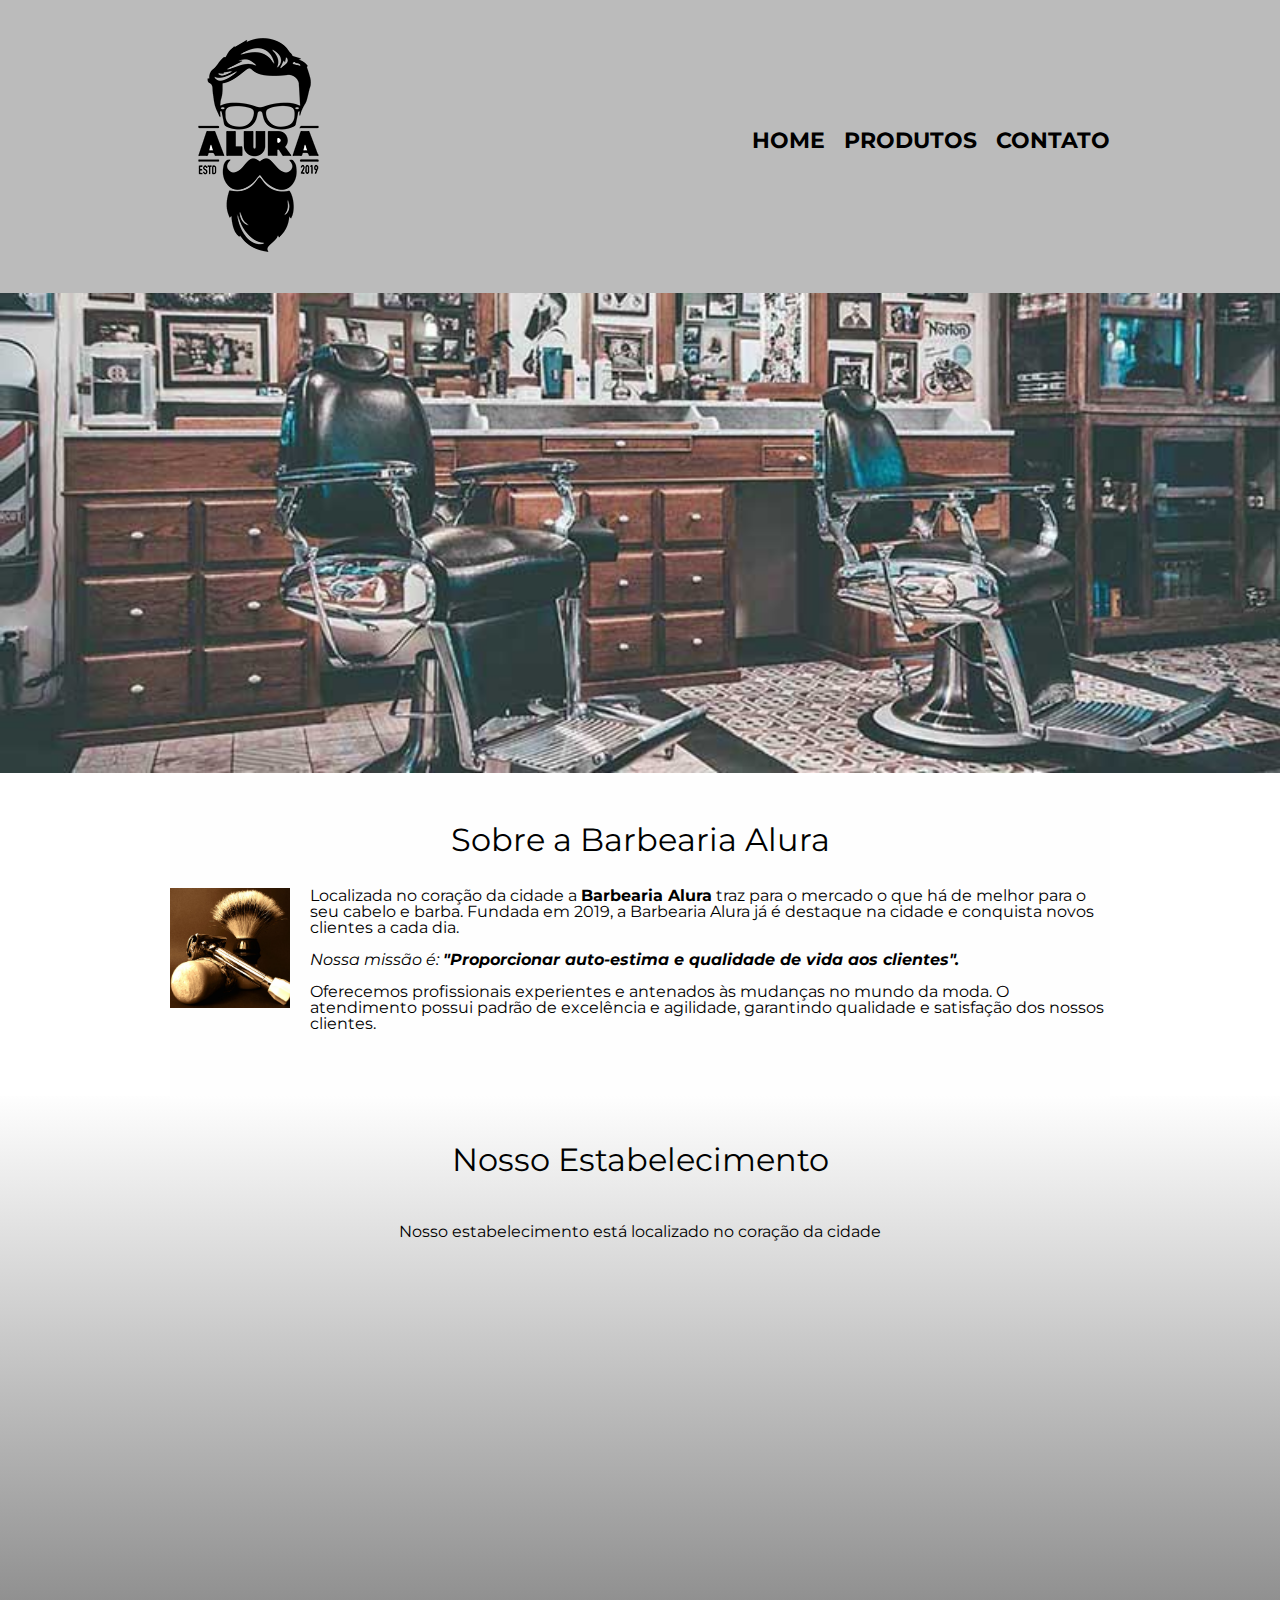
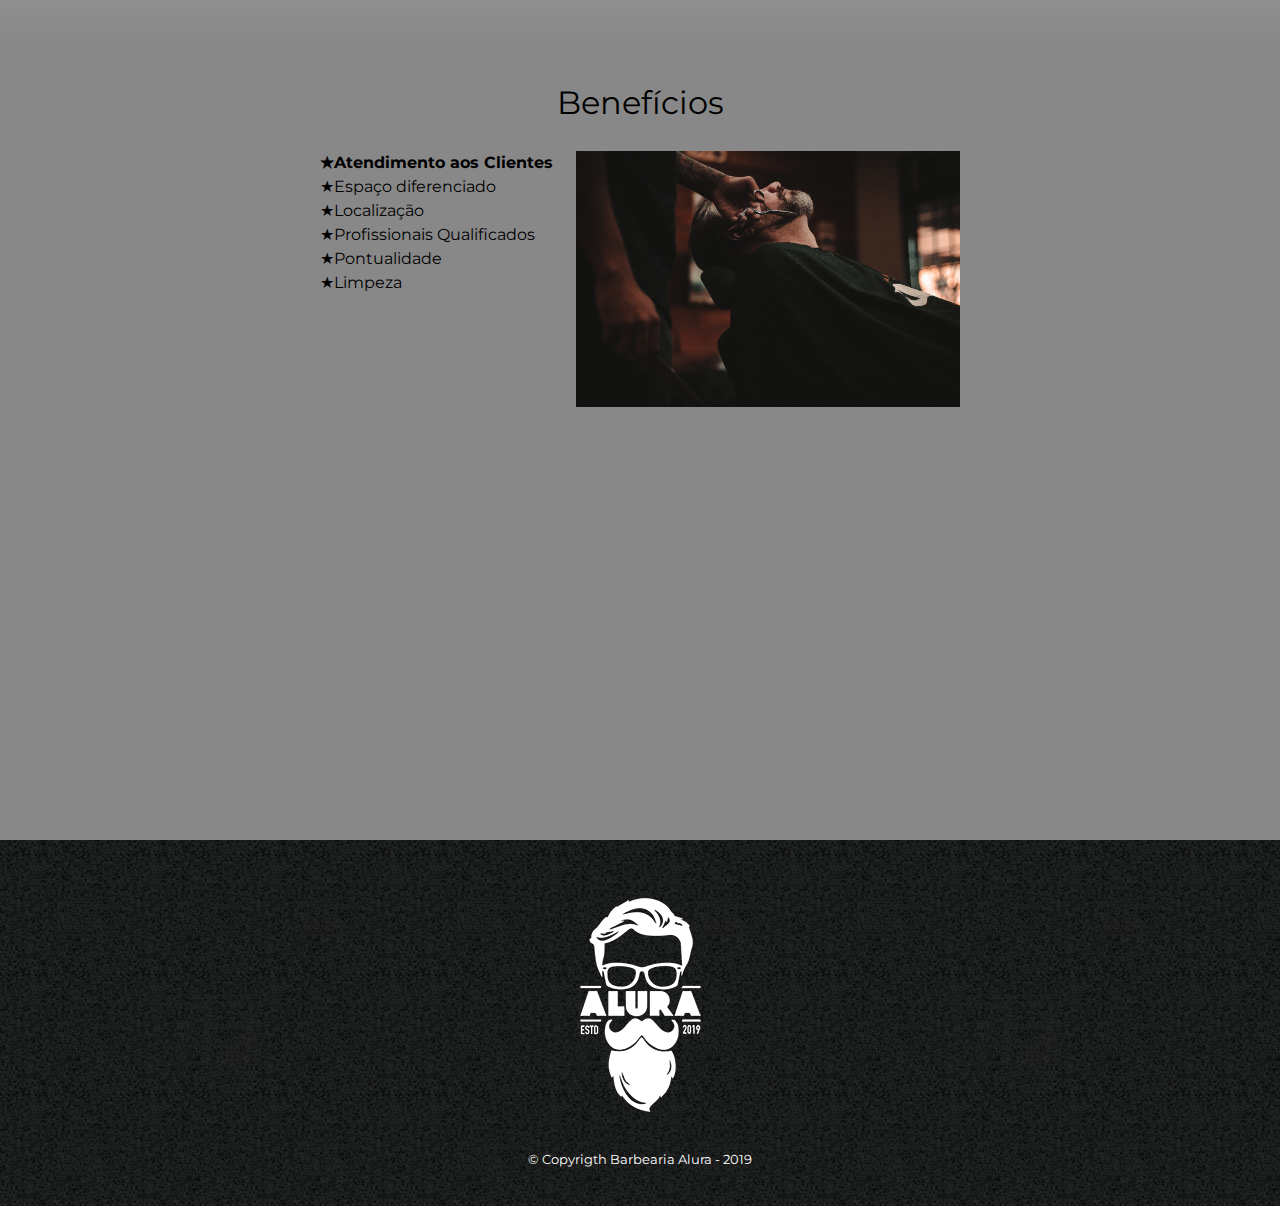
<file: Barbearia Alura/index.html>
<!DOCTYPE html>
<html>
	<head>
		<meta charset="utf-8">
		<meta name="viewport" content="width=device-width">
		<title>Home - Barbearia Alura</title>
		<link rel="stylesheet" href="reset.css">
		<link rel="stylesheet" href="style.css">
		<link href="https://fonts.googleapis.com/css?family=Montserrat&display=swap" rel="stylesheet">
	</head>


	<body>
		<header>
			<div class="caixa">
				<h1><img src="logo.png"></h1>

				<nav>
					<ul>
						<li><a href="index.html">Home</a></li>
						<li><a href="produtos.html">Produtos</a></li>
						<li><a href="contato.html">Contato</a></li>
					</ul>
				</nav>
			</div>
		</header>

		<img class="banner" src="banner.jpg">

		<main>
			
			<section class="principal">

				<h2 class="titulo-principal">Sobre a Barbearia Alura</h2>

				<img class="utensilios" src="utensilios.jpg" alt="Utensilios de Barbeiro">

				<p>Localizada no coração da cidade a <strong>Barbearia Alura</strong> traz para o mercado o que há de melhor para o seu cabelo e barba. Fundada em 2019, a Barbearia Alura já é destaque na cidade e conquista novos clientes a cada dia.</p>

				<p><em>Nossa missão é: <strong>"Proporcionar auto-estima e qualidade de vida aos clientes".</strong></em></p>

				<p>Oferecemos profissionais experientes e antenados às mudanças no mundo da moda. O atendimento possui padrão de excelência e agilidade, garantindo qualidade e satisfação dos nossos clientes.</p>

			</section>

			<section class="mapa">

				<h3 class="titulo-principal">Nosso Estabelecimento</h3>
				<p>Nosso estabelecimento está localizado no coração da cidade</p>

				<div class="mapa-conteudo">
					<iframe src="https://www.google.com/maps/embed?pb=!1m18!1m12!1m3!1d58513.70489917665!2d-46.717634768749974!3d-23.5646162!2m3!1f0!2f0!3f0!3m2!1i1024!2i768!4f13.1!3m3!1m2!1s0x94ce59541c6c79c3%3A0x36b90a85f0f8cb33!2sGrupo%20Alura!5e0!3m2!1spt-BR!2sbr!4v1654027348114!5m2!1spt-BR!2sbr" width="100%" height="300" style="border:0;" allowfullscreen="" loading="lazy" referrerpolicy="no-referrer-when-downgrade"></iframe>
				</div>

			</section>

			<section class="beneficios">

			<h3 class="titulo-principal">Benefícios</h3>

			<div class="conteudo-beneficios">

				<ul class="lista-beneficios">
					<li class="itens">Atendimento aos Clientes</li>
					<li class="itens">Espaço diferenciado</li>
					<li class="itens">Localização</li>
					<li class="itens">Profissionais Qualificados</li>
					<li class="itens">Pontualidade</li>
					<li class="itens">Limpeza</li>
				</ul><img src="beneficios.jpg" class="imagem-beneficios">

			</div>

				<div class="video">
					<iframe width="100%" height="315" src="https://www.youtube.com/embed/wcVVXUV0YUY" frameborder="0" allow="accelerometer; autoplay; encrypted-media; gyroscope; picture-in-picture" allowfullscreen></iframe>
				</div>

			</section>
		</main>
			<footer>
				<img src="logo-branco.png">
				<p class="copyrigth">&copy; Copyrigth Barbearia Alura - 2019</p>
			</footer>

	</body>

</html>
</file>
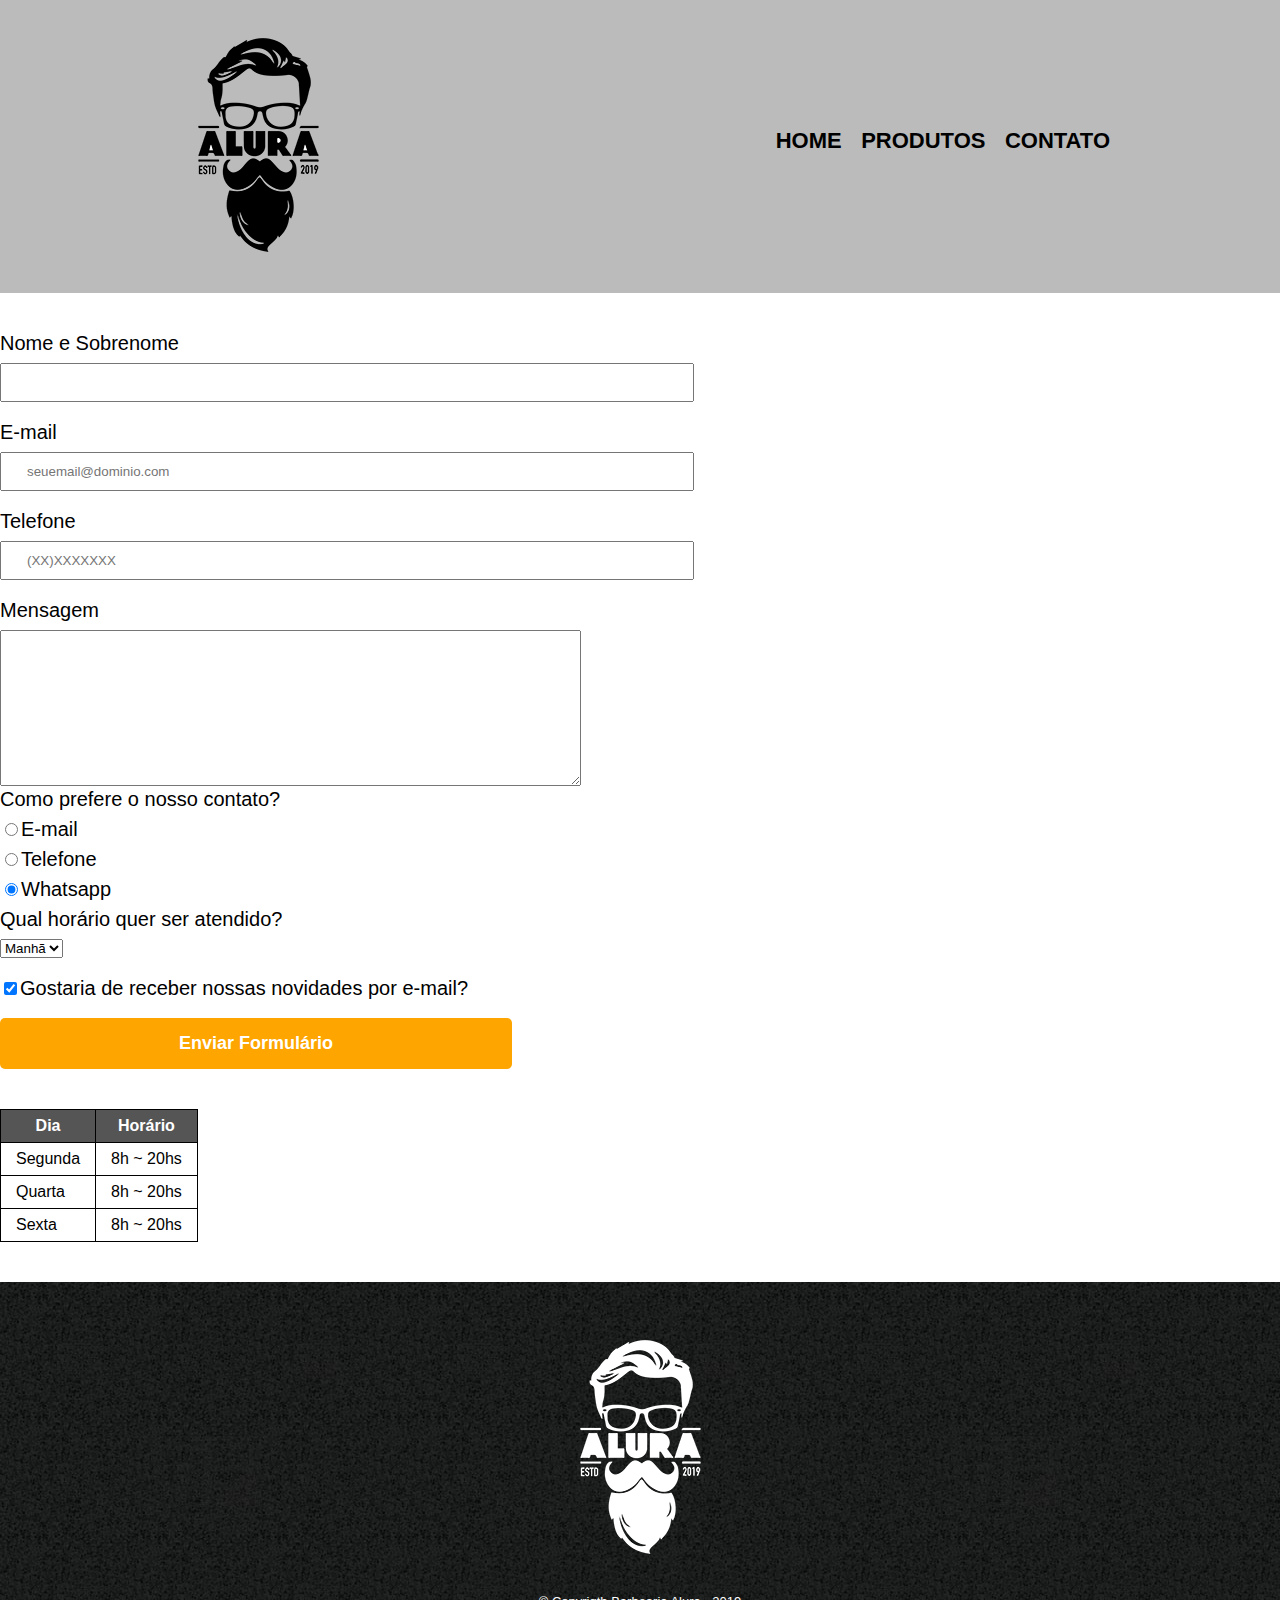
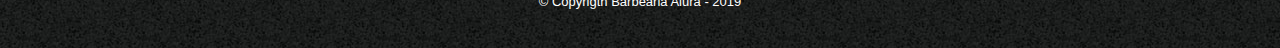
<file: Barbearia Alura/Contato.html>
<!DOCTYPE html>
<html>
	<head>
		<meta charset="utf-8">
		<title>Contato - Barbearia Alura</title>
		<link rel="stylesheet" href="reset.css">
		<link rel="stylesheet" href="style.css">
	</head>

	<body>
		<header>
			<div class="caixa">
				<h1><img src="logo.png" alt="Logo da barbearia alura"></h1>

				<nav>
					<ul>
						<li><a href="index.html">Home</a></li>
						<li><a href="produtos.html">Produtos</a></li>
						<li><a href="contato.html">Contato</a></li>
					</ul>
				</nav>
			</div>
		</header>

		<main>
			<form>
				<label for="nomesobrenome">Nome e Sobrenome</label>
				<input type="text" id="nomesobrenome" class="input-padrao" required>

				<label for="email">E-mail</label>
				<input type="email" id="email" class="input-padrao" required placeholder="seuemail@dominio.com">

				<label for="telefone">Telefone</label>
				<input type="tel" id="telefone" class="input-padrao" required placeholder="(XX)XXXXXXX">

				<label for="mensagem">Mensagem</label>
				<textarea cols="70" rows="10" id="mensagem" required></textarea>

				<fieldset>
					<legend>Como prefere o nosso contato?</legend>

					<label for="radio-email"> <input type="radio" name="contato" value="radio-email" id="radio-email">E-mail</label>
					
					<label for="radio-telefone"><input type="radio" name="contato" value="telefone" id="radio-telefone">Telefone</label>
					
					<label for="radio-whatsapp"><input type="radio" name="contato" value="whatsapp" id="radio-whatsapp" checked>Whatsapp</label>
				</fieldset>

				<fieldset>
					<legend>Qual horário quer ser atendido?</legend>
					<select>
						<option>Manhã</option>
						<option>Tarde</option>
						<option>Noite</option>
					</select>
				</fieldset>

				<label class="checkbox"><input type="checkbox" checked>Gostaria de receber nossas novidades por e-mail?</label>

				<input type="submit" value="Enviar Formulário" id="radio-email" class="enviar">
			</form>

			<table>
				<thead>
					<tr>
						<th>Dia</th>
						<th>Horário</th>
					</tr>
				</thead>
				<tbody>
					<tr>
						<td>Segunda</td>
						<td>8h ~ 20hs</td>
					</tr>
					<tr>
						<td>Quarta</td>
						<td>8h ~ 20hs</td>
					</tr>
					<tr>
						<td>Sexta</td>
						<td>8h ~ 20hs</td>
					</tr>
				</tbody>
			</table>

		</main>

		<footer>
			<img src="logo-branco.png" alt="logo da barbearia alura">
			<p class="copyrigth">&copy; Copyrigth Barbearia Alura - 2019</p>
		</footer>
	</body>

</html>
</file>
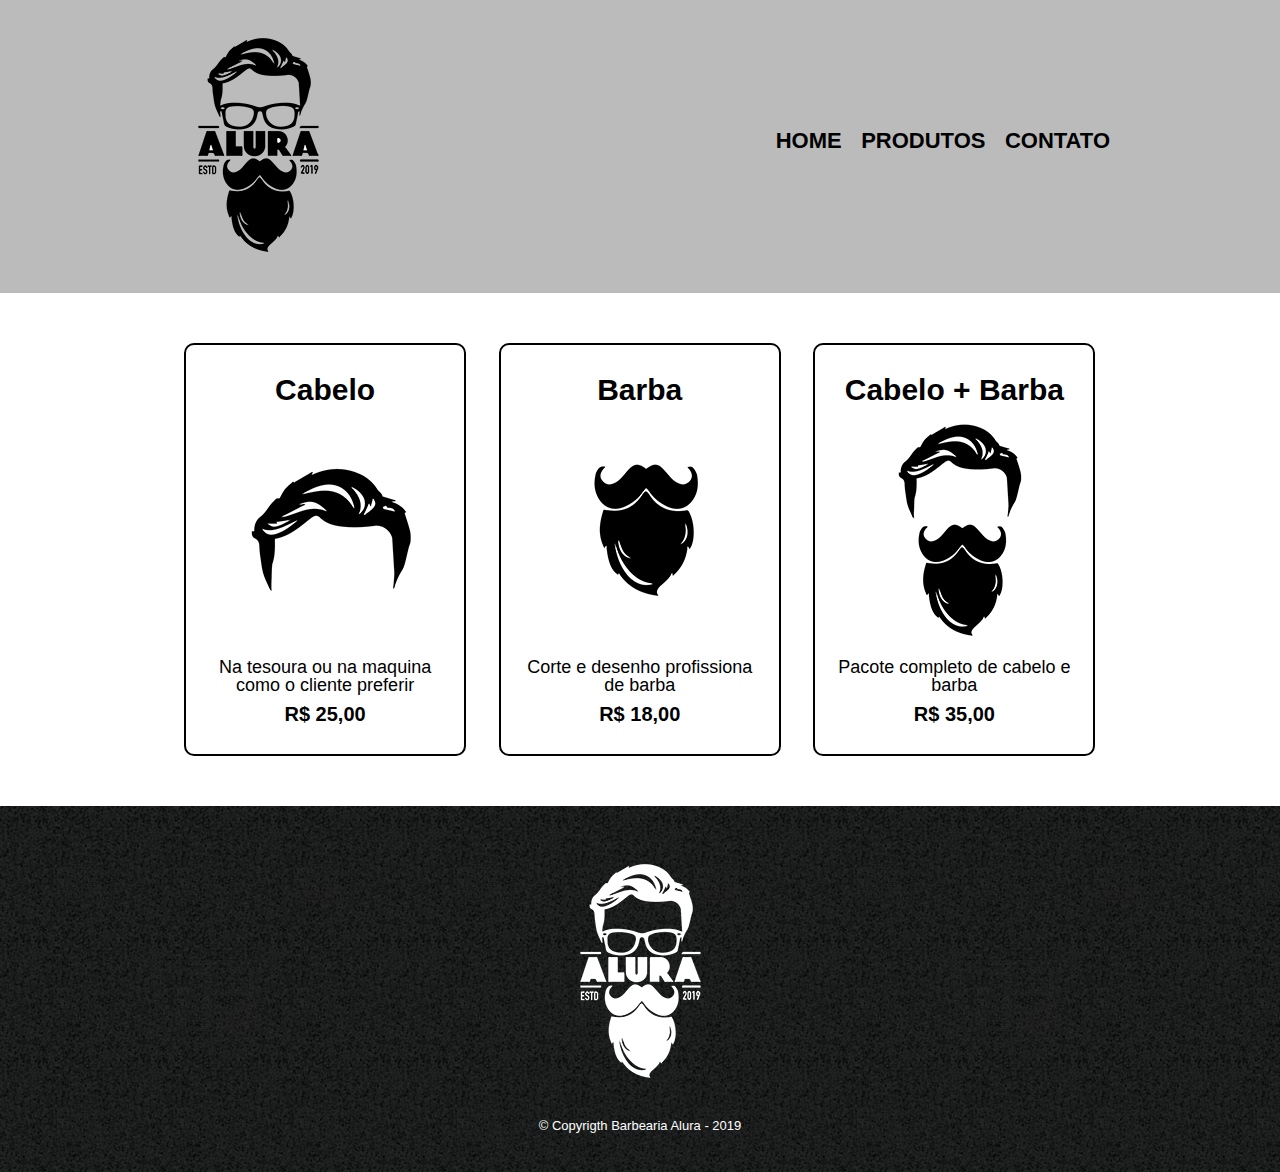
<file: Barbearia Alura/produtos.html>
<!DOCTYPE html>
<html>
	<head>
		<meta charset="utf-8">
		<title>Produtos - Barbearia Alura</title>
		<link rel="stylesheet" href="reset.css">
		<link rel="stylesheet" href="style.css">
	</head>

	<body>
		<header>
			<div class="caixa">
				<h1><img src="logo.png"></h1>

				<nav>
					<ul>
						<li><a href="index.html">Home</a></li>
						<li><a href="produtos.html">Produtos</a></li>
						<li><a href="contato.html">Contato</a></li>
					</ul>
				</nav>
			</div>
		</header>

		<main>
			<ul class="produtos">
				<li>
					<h2>Cabelo</h2>
					<img src="cabelo.jpg">
					<p class="produto-descricao">Na tesoura ou na maquina como o cliente preferir</p>
					<p class="produto-preco">R$ 25,00</p>
				</li>

				<li>
					<h2>Barba</h2>
					<img src="barba.jpg">
					<p class="produto-descricao">Corte e desenho profissiona de barba</p>
					<p class="produto-preco">R$ 18,00</p>
				</li>

				<li>
					<h2>Cabelo + Barba</h2>
					<img src="cabelo+barba.jpg">
					<p class="produto-descricao">Pacote completo de cabelo e barba</p>
					<p class="produto-preco">R$ 35,00</p>
				</li>
			</ul>
		</main>

		<footer>
			<img src="logo-branco.png">
			<p class="copyrigth">&copy; Copyrigth Barbearia Alura - 2019</p>
		</footer>
	</body>

</html>
</file>
<file: Barbearia Alura/style.css>
body {
	font-family: 'Montserrat', sans-serif;
}
header {
	background: #BBBBBB;
	padding: 20px 0;
}
.caixa {
	position: relative;
	width: 940px;
	margin: 0 auto;
}
nav {
	position: absolute;
	top: 110px;
	right: 0;
}
nav li {
	display: inline;
	margin: 0 0 0 15px;
}
nav a {
	text-transform: uppercase;
	color: #000000;
	font-weight: bold;
	font-size: 22px;
	text-decoration: none;
}
nav a:hover {
	color: #C78C19;
	text-decoration: underline;
}
.produtos {
	width: 940px;
	margin: 0 auto;
	padding: 50px 0;
}
.produtos li {
	display: inline-block;
	text-align: center;
	width: 30%;
	vertical-align: text-top;
	margin: 0 1.5%;
	padding: 30px 20px;
	box-sizing: border-box;
	border: 2px solid #000000;
	border-radius: 10px;
}
.produtos li:hover {
	border-color: #C78C19;
}
.produtos li:active {
	border-color: #088C19;
}
.produtos li:hover h2 {
	font-size: 34px;
}
.produtos h2 {
	font-size: 30px;
	font-weight: bold;
}
.produto-descricao {
	font-size: 18px;
}
.produto-preco {
	font-size: 20px;
	font-weight: bold;
	margin-top: 10px;
}
footer {
	text-align: center;
	background: url("bg.jpg");
	padding: 40px 0;
}
.copyrigth {
	color: #FFFFFF;
	font-size: 13px;
	margin-top: 20px;
}
main {
	
}
form {
	margin: 40px 0;
}
form label, form legend {
	display: block;
	font-size: 20px;
	margin: 0 0 10px;
}
.input-padrao {
	display: block;
	margin: 0 0 20px;
	padding: 10px 25px;
	width: 50%;
}
.checkbox {
	margin: 20px 0px;
}
.enviar {
	width: 40%;
	padding: 15px 0;
	background: orange;
	color: white;
	font-weight: bold;
	font-size: 18px;
	border: none;
	border-radius: 5px;
	transition: 1s all;
	cursor: pointer;
}
.enviar:hover {
	background: darkorange;
	transform: scale(1.2);
}
table {
	margin: 20px 0 40px;
}
thead {
	background: #555555;
	color: white;
	font-weight: bold;
}
td, th {
	border: 1px solid #000000;
	padding: 8px 15px;

/* CSS da Página Inicial */

}
.banner {
	width: 100%;
}
.titulo-principal {
	text-align: center;
	font-size: 2em;
	margin: 0 0 1em;
	clear: left;
}
.principal {
	padding: 3em 0;
	background: #FEFEFE;
	width: 940px;
	margin: 0 auto;
}
.principal p {
	margin: 0 0 1em;
}
.principal strong {
	font-weight: bold;
}
.principal em {
	font-style: italic;
}
.utensilios {
	width: 120px;
	float: left;
	margin: 0 20px 20px 0;
	}
.mapa {
	padding: 3em 0;
	background: linear-gradient(#FEFEFE, #888888);
}
.mapa-conteudo {
	width: 940px;
	margin: 0 auto;
}
.mapa p {
	margin: 3em 0;
	text-align: center;
}
.beneficios {
	padding: 3em 0;
	background: #888888;
}
.conteudo-beneficios {
	width: 640px;
	margin: auto;
}
.lista-beneficios {
	width: 40%;
	display: inline-block;
	vertical-align: top;
}
.itens {
	line-height: 1.5;
}
.itens:first-child {
	font-weight: bold;
}
.itens:before {
    content: "★"
}
.imagem-beneficios {
	width: 60%;
}
.mapa {
	padding: 3em 0;
}
.mapa p {
	margin: 3em 0;
	text-align: center;
}
.video {
	width: 560px;
	margin: 2em auto;
}
@media screen and (max-width: 480px) {
	.caixa, .principal, .conteudo-beneficios, .mapa, .video {
		width: auto;
	}
h1 {
    text-align: center;
}
nav {
    position:static;
}
.lista-beneficios, imagem-beneficios {
    width: 100%
}
</file>
